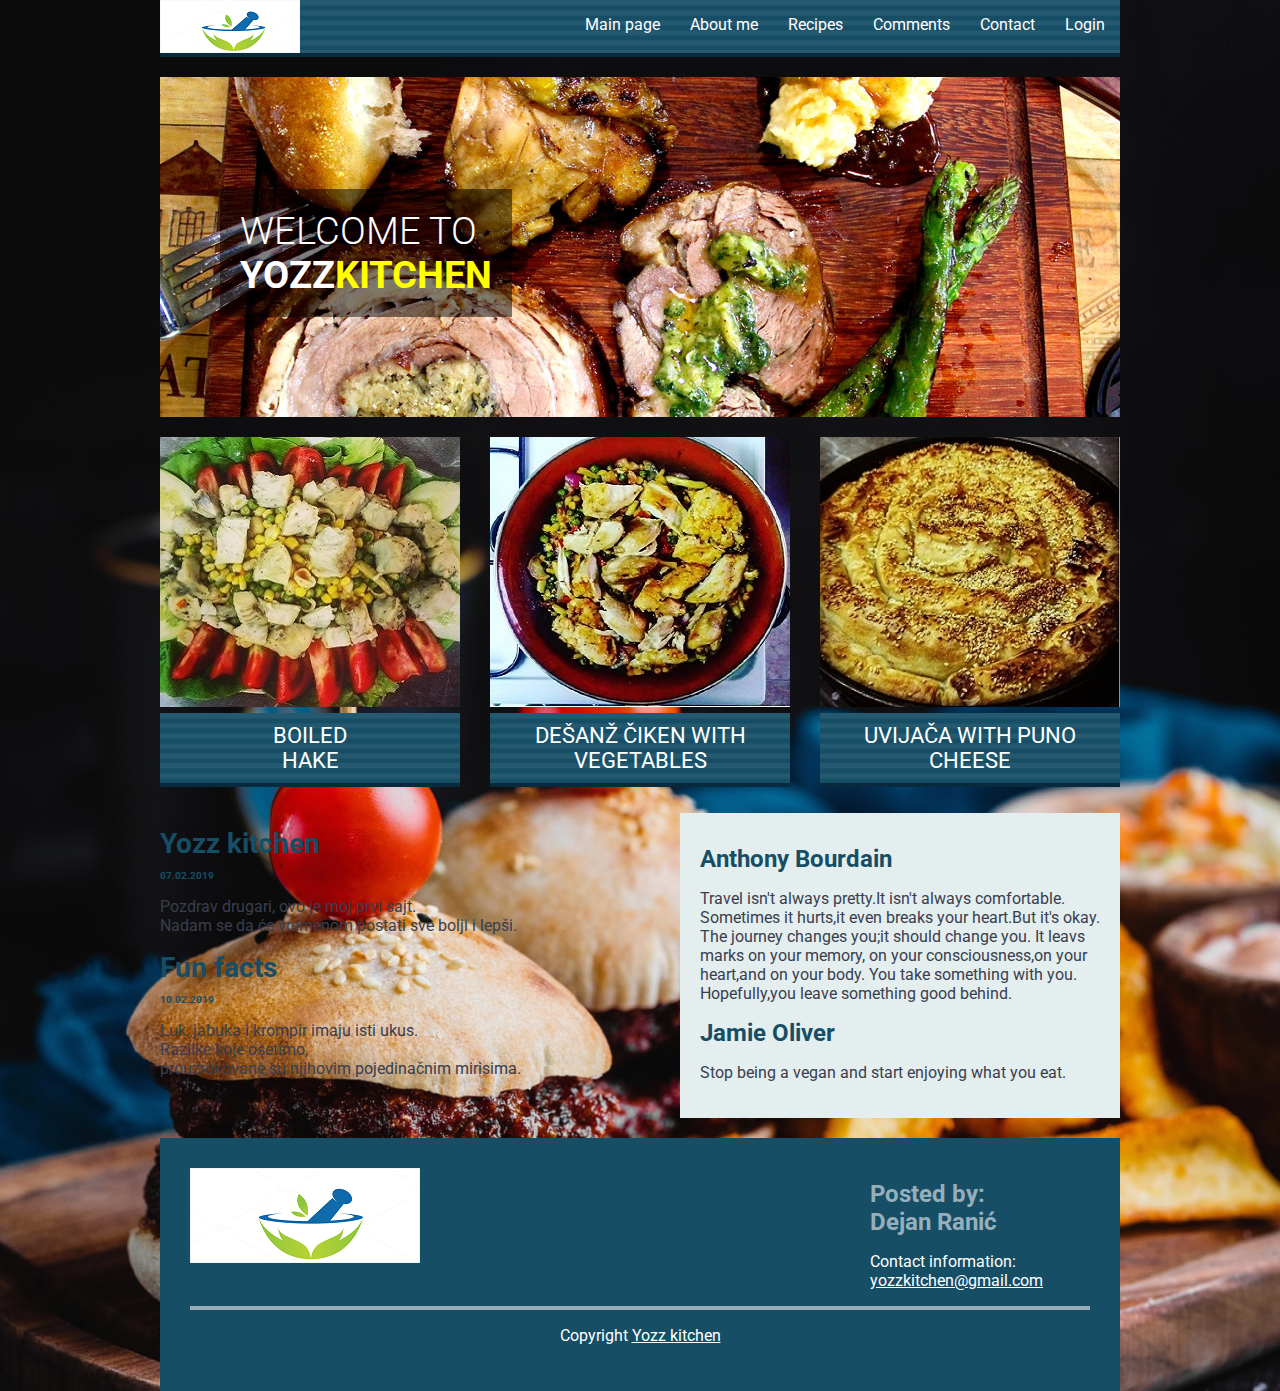
<file: Yozz kitchen/index.html>
<!doctype html>
<html>
<head>
<meta charset="utf-8">
<title>Yozz kitchen</title>
<link href="https://fonts.googleapis.com/css?family=Roboto:300,300i,400,400i,700,700i&amp;subset=latin-ext" rel="stylesheet">
	
<link rel="stylesheet" href="https://use.fontawesome.com/releases/v5.6.3/css/all.css" integrity="sha384-UHRtZLI+pbxtHCWp1t77Bi1L4ZtiqrqD80Kn4Z8NTSRyMA2Fd33n5dQ8lWUE00s/" crossorigin="anonymous">
	
	
<link href="style.css" rel="stylesheet" type="text/css">
</head>

<body class="front">
	
<div id="wrapper">
	
	<div id="header">
		
		<div id="logo">
			<img src="images/logo.png" alt="">
		</div>
		
		<div class="nav">
			<ul>
				<li><a href="index.html">Main page</a></li>
				<li><a href="about.html">About me</a></li>
				<li><a href="recipes.html">Recipes</a></li>
				<li><a href="comment.php">Comments</a></li>
				<li><a href="contact.html">Contact</a></li>
				<li><a href="login.html">Login</a></li>
			</ul>
		</div>
		
	</div><!-- end #header -->
	
	<div id="hero">
		<img src="images/main.jpg" alt="">
		
		<div id="heroText">
			<h1>Welcome to<br><span>Yozz<span>kitchen</span></span></h1>
		</div>
	</div><!-- end #hero -->
	
	<div id="products">
	
		<div class="product">
			<a href="recepti/oslic.html" target="_blank">
				<img src="images/p1.jpg" alt="">
				<span>Boiled<br> hake</span>
			</a>
		</div><!-- end .product -->
		
		<div class="product">
			<a href="recepti/piletina.html" target="_blank">
				<img src="images/p2.jpg" alt="">
				<span>Dešanž čiken with vegetables</span>
			</a>
		</div><!-- end .product -->
		
		<div class="product">
			<a href="recepti/uvijaca.html" target="_blank">
				<img src="images/p3.jpg" alt="">
				<span>Uvijača with puno cheese</span>
			</a>
		</div><!-- end .product -->
	
	</div><!-- end #products -->
	
	<div id="main">
		<h2>Yozz kitchen  <p style="font-size:10px;">07.02.2019</p></h2>
		<p>Pozdrav drugari,
ovo je moj prvi sajt.<br>
Nadam se da će vremenom postati sve bolji i lepši.</p>


<div >
		<h2>Fun facts  <p style="font-size:10px;">10.02.2019</p></h2>
		<p>Luk, jabuka i krompir imaju isti ukus.<br>
		Razlike koje osetimo,<br>
		prouzrokovane su njihovim pojedinačnim mirisima.</p>

	</div>

	</div>
	
	
	<!-- end #main -->
	
	<div id="sidebar">
		<i class="fas fa-drumstick-bite"></i>
		<h3>Anthony Bourdain</h3>
		<p>Travel isn't always pretty.It isn't always comfortable.
            Sometimes it hurts,it even breaks your heart.But it's okay.
            The journey changes you;it should change you.
            It leavs marks on your memory, on your consciousness,on your heart,and on your body.
            You take something with you. Hopefully,you leave something good behind.</p>
		<i class="fas fa-seedling"></i>
		<h3>Jamie Oliver</h3>
		<p>Stop being a vegan and start enjoying what you eat.</p>
	</div><!-- end #sidebar -->
	
	<div id="footer">
		
		<div id="footerLogo">
			<img src="images/logo_footer.png" alt="">
		</div><!-- end #footerLogo -->
		
		<div class="footerText">
			<h3>Posted by:<br>Dejan Ranić</h3>
  <p>Contact information: <a href="mailto:yozzkitchen@gmail.com">
  yozzkitchen@gmail.com</a></p>
		</div><!-- end .footerText -->
		
		<div id="footerCopy">
			<p>Copyright <a href="#">Yozz kitchen</a></p>
		</div><!-- end #footerCopy -->
		
	</div><!-- end #footer -->
	
	
</div><!-- end #wrapper -->
	
	
	
</body>
</html>
</file>
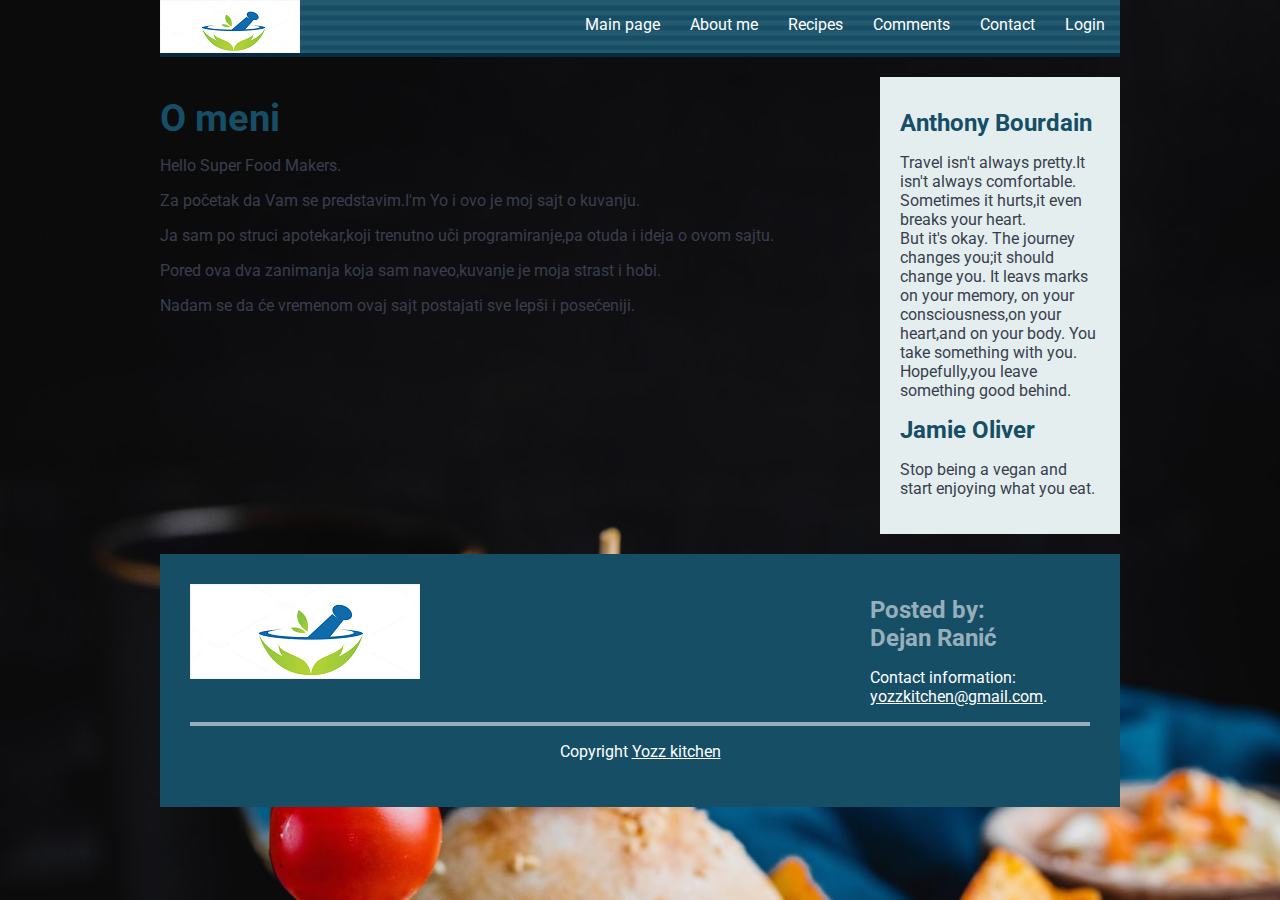
<file: Yozz kitchen/about.html>
<!doctype html>
<html>
<head>
<meta charset="utf-8">
<title>Yozz kitchen</title>
<link href="https://fonts.googleapis.com/css?family=Roboto:300,300i,400,400i,700,700i&amp;subset=latin-ext" rel="stylesheet">
	
<link rel="stylesheet" href="https://use.fontawesome.com/releases/v5.6.3/css/all.css" integrity="sha384-UHRtZLI+pbxtHCWp1t77Bi1L4ZtiqrqD80Kn4Z8NTSRyMA2Fd33n5dQ8lWUE00s/" crossorigin="anonymous">
	
	
<link href="style.css" rel="stylesheet" type="text/css">
</head>

<body class="not-front">
	
<div id="wrapper">
	
	<div id="header">
		
		<div id="logo">
			<img src="images/logo.png" alt="">
		</div>
		
		<div class="nav">
			<ul>
				<li><a href="index.html">Main page</a></li>
				<li><a href="about.html">About me</a></li>
				<li><a href="recipes.html">Recipes</a></li>
				<li><a href="comment.php">Comments</a></li>
				<li><a href="contact.html">Contact</a></li>
				<li><a href="login.html">Login</a></li>
			</ul>
		</div>
		
	</div><!-- end #header -->
	
	
	<div id="main" class="not-front">
		<h1>O meni</h1>
		<p>Hello Super Food Makers.</p>
		<p>Za početak da Vam se predstavim.I'm Yo i ovo je moj sajt o kuvanju.</p>
		<p>Ja sam po struci apotekar,koji trenutno uči programiranje,pa otuda i ideja o ovom sajtu.<p>
		<p>Pored ova dva zanimanja koja sam naveo,kuvanje je moja strast i hobi.</p>
		<p>Nadam se da će vremenom ovaj sajt postajati sve lepši i posećeniji.</p>
	</div><!-- end #main -->
	
	<div id="sidebar">
		<i class="fas fa-drumstick-bite"></i>
		<h3>Anthony Bourdain</h3>
		<p>Travel isn't always pretty.It isn't always comfortable.
            Sometimes it hurts,it even breaks your heart.<br>But it's okay.
            The journey changes you;it should change you.
            It leavs marks on your memory, on your consciousness,on your heart,and on your body.
            You take something with you. Hopefully,you leave something good behind.</p>
		<i class="fas fa-seedling"></i>
		<h3>Jamie Oliver</h3>
		<p>Stop being a vegan and start enjoying what you eat.</p>
	</div><!-- end #sidebar -->
	
	<div id="footer">
		
		<div id="footerLogo">
			<img src="images/logo_footer.png" alt="">
		</div><!-- end #footerLogo -->
		
		<div class="footerText">
			<h3>Posted by:<br>Dejan Ranić</h3>
  <p>Contact information: <a href="mailto:yozzkitchen@gmail.com">
  yozzkitchen@gmail.com</a>.</p>
		</div><!-- end .footerText -->
		
		<div id="footerCopy">
			<p>Copyright <a href="#">Yozz kitchen</a></p>
		</div><!-- end #footerCopy -->
		
	</div><!-- end #footer -->
	
	
</div><!-- end #wrapper -->
	
	
	
</body>
</html>
</file>
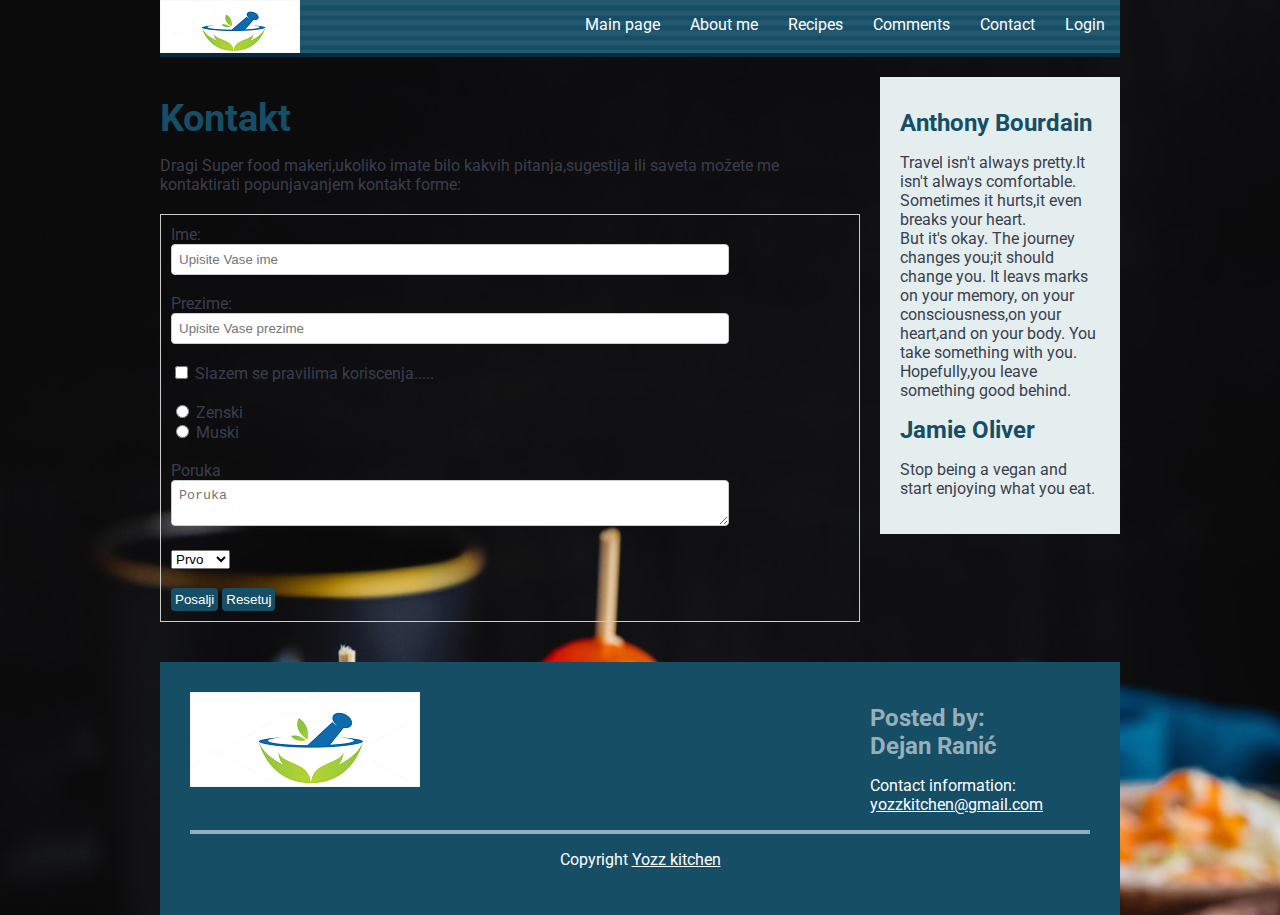
<file: Yozz kitchen/contact.html>
<!doctype html>
<html>
<head>
<meta charset="utf-8">
<title>Yozz kitchen</title>
<link href="https://fonts.googleapis.com/css?family=Roboto:300,300i,400,400i,700,700i&amp;subset=latin-ext" rel="stylesheet">
	
<link rel="stylesheet" href="https://use.fontawesome.com/releases/v5.6.3/css/all.css" integrity="sha384-UHRtZLI+pbxtHCWp1t77Bi1L4ZtiqrqD80Kn4Z8NTSRyMA2Fd33n5dQ8lWUE00s/" crossorigin="anonymous">
	
	
<link href="style.css" rel="stylesheet" type="text/css">
</head>

<body class="not-front">
	
<div id="wrapper">
	
	<div id="header">
		
		<div id="logo">
			<img src="images/logo.png" alt="">
		</div>
		
		<div class="nav">
			<ul>
				<li><a href="index.html">Main page</a></li>
				<li><a href="about.html">About me</a></li>
				<li><a href="recipes.html">Recipes</a></li>
				<li><a href="comment.php">Comments</a></li>
				<li><a href="contact.html">Contact</a></li>
				<li><a href="login.html">Login</a></li>
			</ul>
		</div>
		
	</div><!-- end #header -->
	
	
	<div id="main" class="not-front">
		<h1>Kontakt</h1>
		<p>Dragi Super food makeri,ukoliko imate bilo kakvih pitanja,sugestija ili saveta možete me kontaktirati popunjavanjem
		kontakt forme:</p>
		
		<form method="post" action="kontakt.php" id="mojaforma">
		
			<label for="ime">Ime:</label><br>
			<input id="ime" name="ime" type="text" placeholder="Upisite Vase ime">
			
			<br><br>
			
			<label for="prezime">Prezime:</label><br>
			<input id="prezime" name="prezime" type="text" placeholder="Upisite Vase prezime">
			
			<br><br>
			
			<input type="checkbox" id="potvrda" name="potvrda">
			<label for="potvrda">Slazem se pravilima koriscenja.....</label>
			
			<br><br>
			
			<input type="radio" id="zenski" name="pol">
			<label for="zenski">Zenski</label>
			<br>
			<input type="radio" id="muski" name="pol">
			<label for="muski">Muski</label>
			
			<br><br>
			
			<label for="poruka">Poruka</label><br>
			<textarea id="poruka" name="poruka" placeholder="Poruka"></textarea>
			
			<br><br>
			
			<select>
				<option>Prvo</option>
				<option>Drugo</option>
				<option>Trece</option>
			</select>
			
			<br><br>
			
			<input type="submit" value="Posalji">
			<input type="reset" value="Resetuj">
		
		</form>
		
	</div><!-- end #main -->
	
	<div id="sidebar">
		<i class="fas fa-drumstick-bite"></i>
		<h3>Anthony Bourdain</h3>
		<p>Travel isn't always pretty.It isn't always comfortable.
            Sometimes it hurts,it even breaks your heart.<br>But it's okay.
            The journey changes you;it should change you.
            It leavs marks on your memory, on your consciousness,on your heart,and on your body.
            You take something with you. Hopefully,you leave something good behind.</p>
		<i class="fas fa-seedling"></i>
		<h3>Jamie Oliver</h3>
		<p>Stop being a vegan and start enjoying what you eat.</p>
	</div><!-- end #sidebar -->
	
	<div id="footer">
		
		<div id="footerLogo">
			<img src="images/logo_footer.png" alt="">
		</div><!-- end #footerLogo -->
		
		<div class="footerText">
			<h3>Posted by:<br>Dejan Ranić</h3>
  <p>Contact information: <a href="mailto:yozzkitchen@gmail.com">
  yozzkitchen@gmail.com</a></p>
		</div><!-- end .footerText -->
		
		<div id="footerCopy">
			<p>Copyright <a href="#">Yozz kitchen</a></p>
		</div><!-- end #footerCopy -->
		
	</div><!-- end #footer -->
	
	
</div><!-- end #wrapper -->
	
	
	
</body>
</html>
</file>
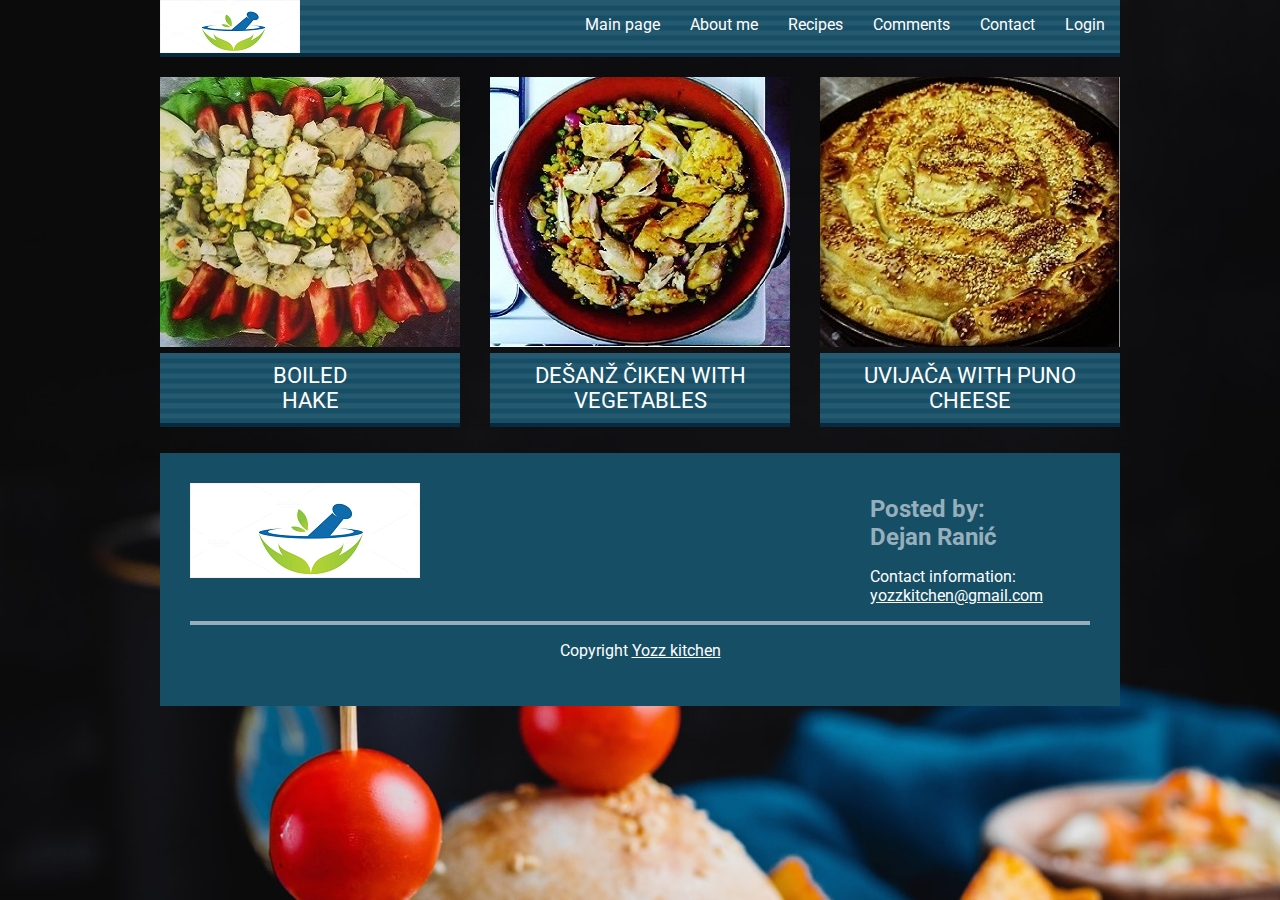
<file: Yozz kitchen/recipes.html>
<!doctype html>
<html>
<head>
<meta charset="utf-8">
<title>Yozz kitchen</title>
<link href="https://fonts.googleapis.com/css?family=Roboto:300,300i,400,400i,700,700i&amp;subset=latin-ext" rel="stylesheet">
	
<link rel="stylesheet" href="https://use.fontawesome.com/releases/v5.6.3/css/all.css" integrity="sha384-UHRtZLI+pbxtHCWp1t77Bi1L4ZtiqrqD80Kn4Z8NTSRyMA2Fd33n5dQ8lWUE00s/" crossorigin="anonymous">
	
	
<link href="style.css" rel="stylesheet" type="text/css">
</head>

<body class="not-front">
	
<div id="wrapper">
	
	<div id="header">
		
		<div id="logo">
			<img src="images/logo.png" alt="">
		</div>
		
		<div class="nav">
			<ul>
				<li><a href="index.html">Main page</a></li>
				<li><a href="about.html">About me</a></li>
				<li><a href="recipes.html">Recipes</a></li>
                <li><a href="comment.php">Comments</a></li>
				<li><a href="contact.html">Contact</a></li>
				<li><a href="login.html">Login</a></li>
			</ul>
		</div>
		
	</div><!-- end #header -->
	
	
	<div id="products">
	
		<div class="product">
			<a href="recepti/oslic.html" target="_blank">
				<img src="images/p1.jpg" alt="">
				<span>Boiled<br> hake</span>
			</a>
		</div><!-- end .product -->
		
		<div class="product">
			<a href="recepti/piletina.html" target="_blank">
				<img src="images/p2.jpg" alt="">
				<span>Dešanž čiken with vegetables</span>
			</a>
		</div><!-- end .product -->
		
		<div class="product">
			<a href="recepti/uvijaca.html"  target="_blank">
				<img src="images/p3.jpg" alt="">
				<span>Uvijača with puno cheese</span>
			</a>
		</div><!-- end .product -->
	
	</div><!-- end #products -->
	
	
	
	<div id="footer">
		
		<div id="footerLogo">
			<img src="images/logo_footer.png" alt="">
		</div><!-- end #footerLogo -->
		
		<div class="footerText">
			<h3>Posted by:<br>Dejan Ranić</h3>
  <p>Contact information: <a href="mailto:yozzkitchen@gmail.com">
  yozzkitchen@gmail.com</a></p>
		</div><!-- end .footerText -->
		
		<div id="footerCopy">
			<p>Copyright <a href="#">Yozz kitchen</a></p>
		</div><!-- end #footerCopy -->
		
	</div><!-- end #footer -->
	
	
</div><!-- end #wrapper -->
	
	
	
</body>
</html>
</file>
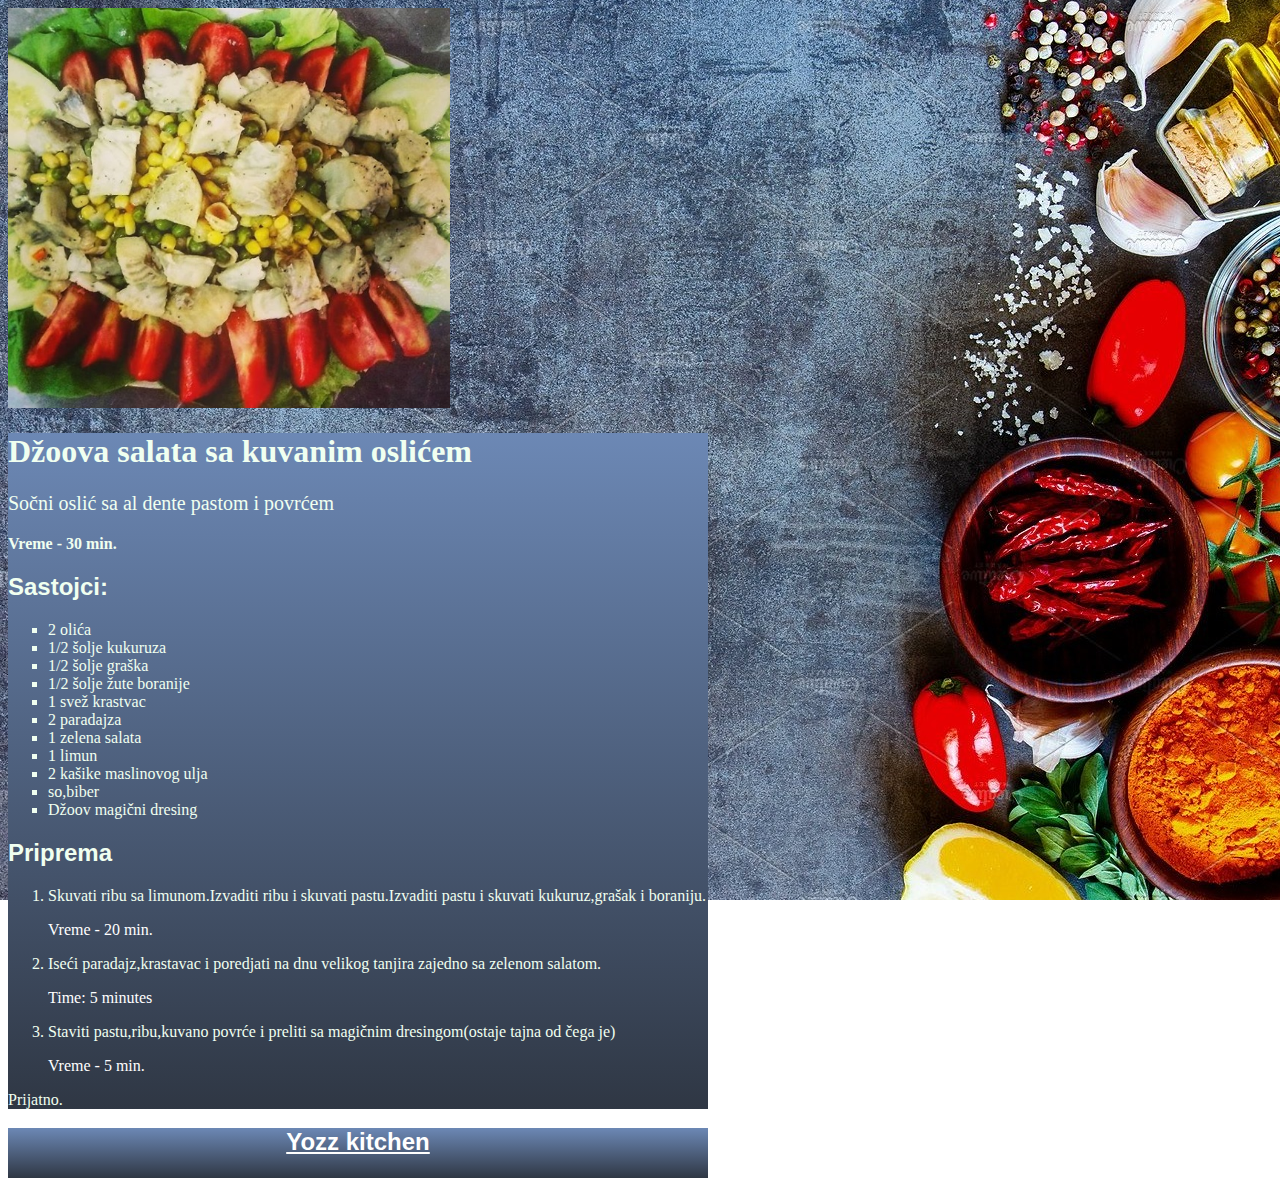
<file: Yozz kitchen/recepti/oslic.html>
<!DOCTYPE html>
<html>

<head>
<meta charset='UTF-8'>
  <title>Džoova salata sa kuvanim oslićem</title>
  <link href="style1.css" type="text/css" rel="stylesheet">
</head>

<body>


  <img src="hake.jpg"  alt="Džoova salata sa kuvanim oslićem" >
 <div> <h1>Džoova salata sa kuvanim oslićem</h1>
  <p class="description">Sočni oslić sa al dente pastom i povrćem</p>

  <p id="cook-time">Vreme - 30 min.</p>

  <h2>Sastojci:</h2>
  <ul class="ingredients">
    <li>2 olića</li>
    <li>1/2 šolje kukuruza</li>
	<li>1/2 šolje graška</li>
	<li>1/2 šolje žute boranije</li>
	<li>1 svež krastvac</li>
	<li>2 paradajza</li>
	<li>1 zelena salata</li>
	<li>1 limun</li>
    <li>2 kašike maslinovog ulja</li>
    <li>so,biber</li>
    <li>Džoov magični dresing</li>
  </ul>

  <h2>Priprema</h2>
  <ol>
    <li>
      <p>Skuvati ribu sa limunom.Izvaditi ribu i skuvati pastu.Izvaditi pastu i skuvati kukuruz,grašak i boraniju.</p>
      <p class="time">Vreme - 20 min.</p>
    </li>
    <li>
      <p>Iseći paradajz,krastavac i poredjati na dnu velikog tanjira zajedno sa zelenom salatom.</p>
      <p class="time">Time: 5 minutes</p>
    </li>
    <li>
      <p>Staviti pastu,ribu,kuvano povrće i preliti sa magičnim dresingom(ostaje tajna od čega je)</p>
      <p class="time">Vreme - 5 min.</p>
    </li>
  </ol>

  <p class="citation">Prijatno.</p>
</div>
<div id="footer">
			<h2><a href="../index.html">Yozz kitchen</a></h2>
		</div>

</body>

</html>
</file>
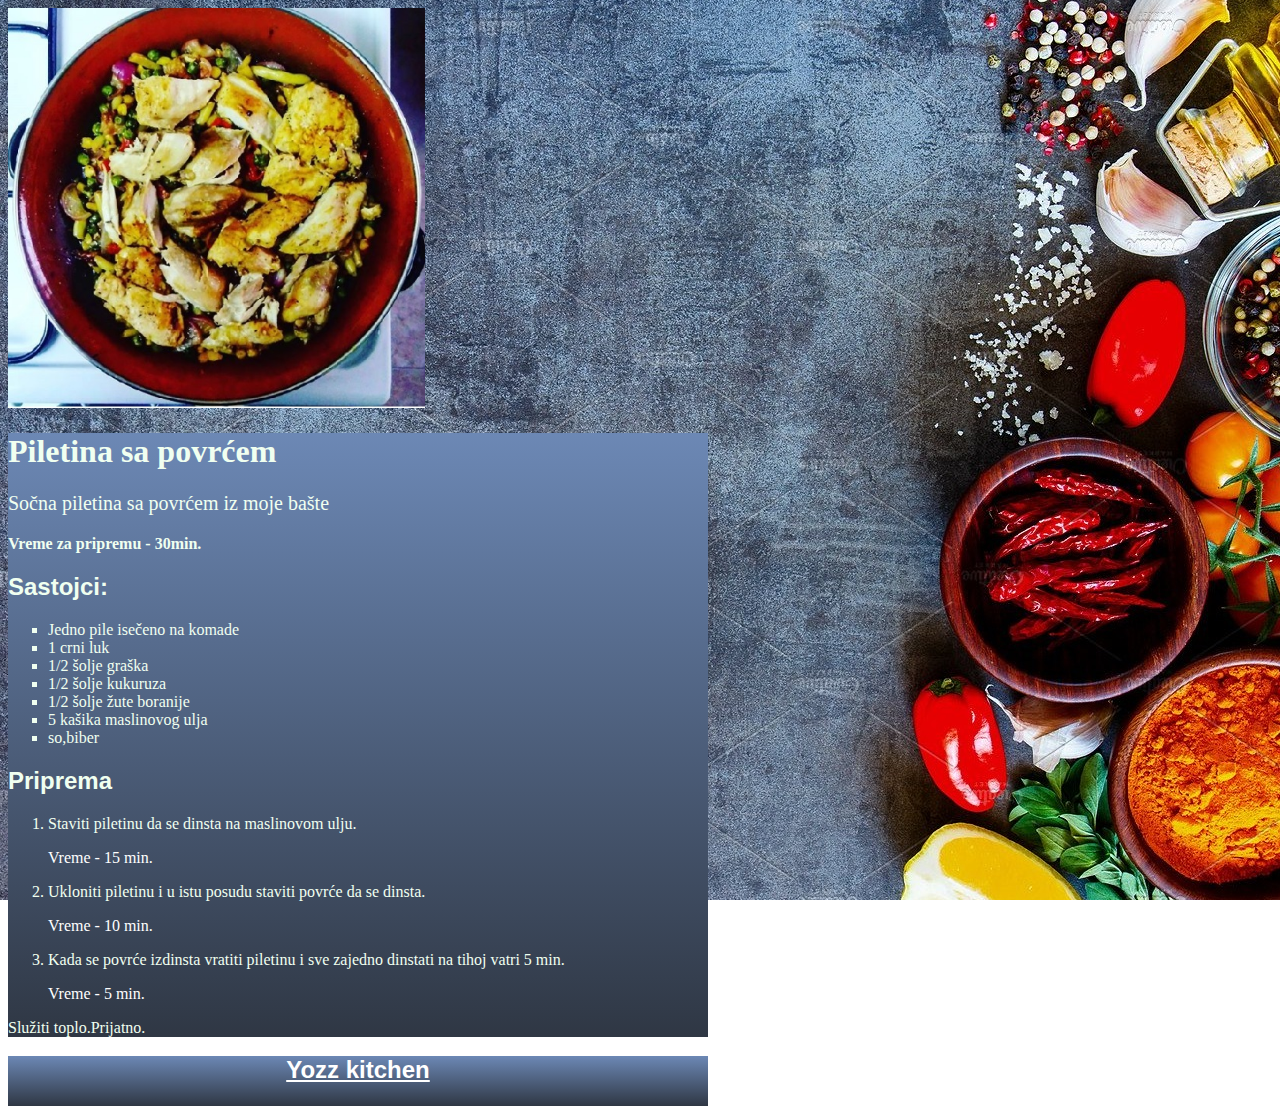
<file: Yozz kitchen/recepti/piletina.html>
<!DOCTYPE html>
<html>

<head>
<meta charset="utf-8">
	
  <title>Piletina sa povrćem</title>
  <link href="style1.css" type="text/css" rel="stylesheet">
  
</head>

<body>

  <img src="picture.jpg"  alt="Piletina sa povrćem">
  <div><h1>Piletina sa povrćem</h1>
  <p class="description">Sočna piletina sa povrćem iz moje bašte</p>

  <p id="cook-time">Vreme za pripremu - 30min.</p>

<h2>Sastojci:</h2>
<ul class="ingredients">
 	<li>Jedno pile isečeno na komade</li>
 	<li>1 crni luk</li>
 	<li>1/2 šolje graška</li>
 	<li>1/2 šolje kukuruza</li>
 	<li>1/2 šolje žute boranije</li>
	<li>5 kašika maslinovog ulja</li>
 	<li>so,biber</li>
</ul>
<h2>Priprema</h2>
<ol>
 	<li>Staviti piletinu da se dinsta na maslinovom ulju.
<p class="time">Vreme - 15 min.</p>
</li>
 	<li>Ukloniti piletinu i u istu posudu staviti povrće da se dinsta.
<p class="time">Vreme - 10 min.</p>
</li>
 	<li>Kada se povrće izdinsta vratiti piletinu i sve zajedno dinstati na tihoj vatri 5 min.
<p class="time">Vreme - 5 min.</p>
</li>
</ol>
<p class="citation">Služiti toplo.Prijatno.</p>
</div>

<div id="footer">
			<h2><a href="../index.html">Yozz kitchen</a></h2>
		</div>


</body>

</html>
</file>
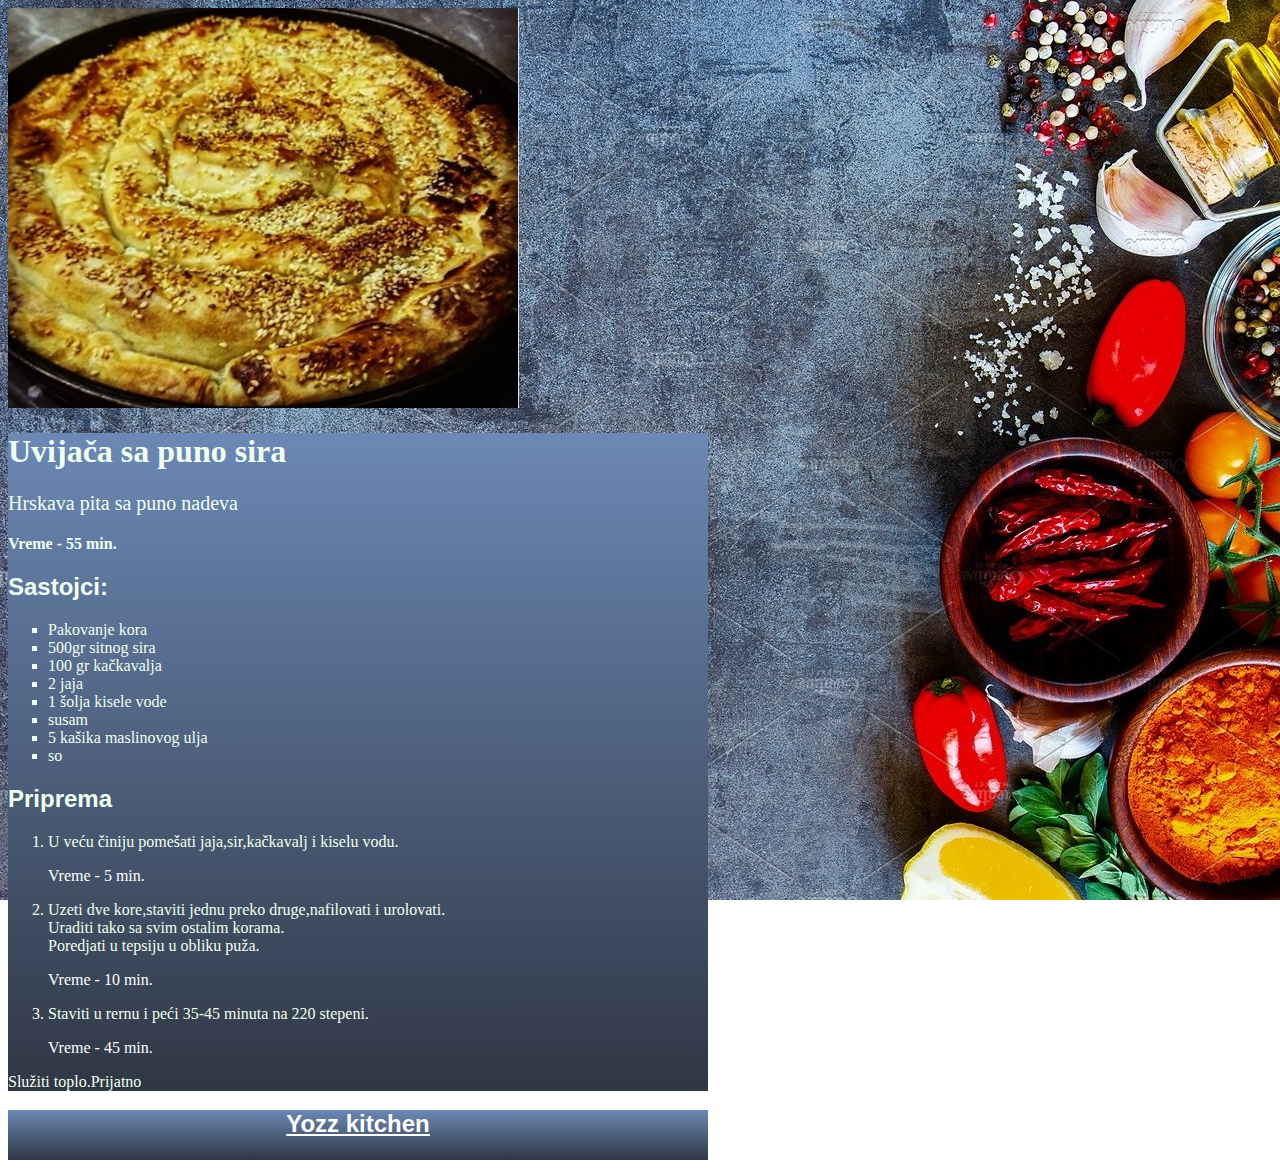
<file: Yozz kitchen/recepti/uvijaca.html>
<!DOCTYPE html>
<html>

<head>
<meta charset="utf-8" >
	
  <title>Uvijača sa puno sira</title>
  <link href="style1.css" type="text/css" rel="stylesheet">
</head>

<body>

  <img src="uvijaca.jpg"  alt="Uvijača sa puno sira"/>
  <div><h1>Uvijača sa puno sira</h1>
  <p class="description">Hrskava pita sa puno nadeva</p>

  <p id="cook-time">Vreme - 55 min.</p>

<h2>Sastojci:</h2>
<ul class="ingredients">
 	<li>Pakovanje kora</li>
 	<li>500gr sitnog sira</li>
 	<li>100 gr kačkavalja</li>
 	<li>2 jaja</li>
 	<li>1 šolja kisele vode</li>
 	<li>susam</li>
 	<li>5 kašika maslinovog ulja</li>
 	<li>so</li>
</ul>
<h2>Priprema</h2>
<ol>
 	<li>U veću činiju pomešati jaja,sir,kačkavalj i kiselu vodu.
<p class="time">Vreme - 5 min.</p>
</li>
 	<li>Uzeti dve kore,staviti jednu preko druge,nafilovati i urolovati.<br>
Uraditi tako sa svim ostalim korama.<br>
Poredjati u tepsiju u obliku puža.
<p class="time">Vreme - 10 min.</p>
</li>
 	<li>Staviti u rernu i peći 35-45 minuta na 220 stepeni.
<p class="time">Vreme - 45 min.</p>
</li>
</ol>
<p class="citation">Služiti toplo.Prijatno</p>
</div>
<div id="footer">
			<h2><a href="../index.html">Yozz kitchen</a></h2>
		</div>
</body>

</html>
</file>
<file: Yozz kitchen/style.css>
@charset "utf-8";
/* CSS Document */

body {
	margin: 0;
	padding: 0;
	font-family: Roboto, Arial, sans-serif;
	color: #393E4E;
	font-size: 16px;
	/*background-color: #00a86a;*/
	background-image: url(images/11.jpg);
	background-size:cover;
	
}
h1, h2, h3, h4, h5, h6 {
	color: #164E66;
	margin: 0.5em 0 0.3em;
}
h1 {font-size: 38px;}
h2 {font-size: 28px;}
h3 {font-size: 24px;}
h4 {font-size: 22px;}
h5 {font-size: 20px;}
h6 {font-size: 18px;}

a:link,
a:visited {
	color: #A2631D;
}
a:hover {
	color: #164E66;
	text-decoration: none;
}
a:active {
	color: #444;
}

img {
	vertical-align: bottom;
}
#wrapper {
	margin: 0 auto;
	width: 960px;
}
#header {
	background-image: url(images/bar.png);
	overflow: hidden;
	border-bottom: 4px solid #072A3F;
	margin-bottom: 20px;
}
#logo {
	float: left;
	background-color:white;
}
.nav {
	float: right;
}
.nav ul {
	list-style: none;
	padding: 0;
	margin: 0;
}
.nav ul li {
	float: left;
}

.nav ul li a {
	display: block;
	height: 20px;
	padding: 15px;
}

.nav ul li a:link,
.nav ul li a:visited {
	color: #FFF;
	text-decoration: none;
}
.nav ul li a:hover {
	background: #A2631D;
}
.nav ul li a:active {
	background: #072A3F;
}

#hero {
	position: relative;
	margin-bottom: 20px;
}
#heroText {
	background: rgba(0,0,0,0.50);
	position: absolute;
	bottom: 100px;
	left: 60px;
	padding: 20px;
}
#heroText h1 {
	color: #FFF;
	margin: 0;
	text-transform: uppercase;
	font-weight: 300;
}
#heroText h1 > span {
	font-weight: 700;
}
#heroText h1 span span {
	color: yellow;
}

#products {
	overflow: hidden;
	margin-bottom: 20px;
}

#products .product {
	float: left;
	width: 300px;
	margin-right: 30px;
}
#products .product:nth-of-type(3n) {
	margin: 0;
}

.product a {
	text-decoration: none;
	display: block;
}

.product a span {
	display: block;
	color: #FFF;
	text-transform: uppercase;
	font-size: 22px;
	text-align: center;
	margin: 6px 0;
	padding: 10px;
}
.product a:link span,
.product a:visited span {
	background: url(images/bar.png);
	border-bottom: 4px solid #072A3F;
	text-decoration: none;
}
.product a:hover span {
	background: #A2631D;
	border-bottom: 4px solid #6F3D05;
}

.product a:hover img {
	opacity: 0.7;
}

#main {
	float: left;
	width: 500px;
	margin-bottom: 20px;
}
.not-front #main {
	width: 700px;
}
#sidebar {
	float: right;
	width: 400px;
	padding: 20px;
	background: #E4EEEF;
	margin-bottom: 20px;
}
.not-front #sidebar {
	width: 200px;
}
#sidebar .ico {
	font-size: 40px;
	color: #96AFBA;
}

#footer {
	clear: both;
	padding: 30px;
	background: #164E66;
	color: #FFF;
}
#footer h1,
#footer h2,
#footer h3,
#footer h4,
#footer h5,
#footer h6 {
	color: #96AFBA;
}

#footer a:link,
#footer a:visited {
	color: #FFF;
	text-decoration: underline;
}
#footer a:hover {
	color: #8faee0;
}
#footer a:active {
	color: #96afba;
}

#footerLogo {
	float: left;
}
.footerText {
	float: right;
	width: 220px;
	margin-left: 30px;
}
#footerCopy {
	clear: both;
	border-top: 4px solid #96AFBA;
	text-align: center;
}


#mojaforma {
	border: 1px solid #CCC;
	padding: 10px;
	margin: 20px 0;
}

#mojaforma input[type="text"],
#mojaforma input[type="password"],
#mojaforma textarea {
	padding: 7px;
	border: 1px solid #CCC;
	border-radius: 4px;
	width: 80%;
}


#mojaforma input[type="submit"],
#mojaforma input[type="reset"],
#mojaforma input[type="button"] {
	background: #164E66;
	color: #FFF;
	border: none;
	border-radius: 4px;
	padding: 4px;
}
</file>
<file: Yozz kitchen/recepti/style1.css>
body{
	background-image: url("recipecover.png");
	background-attachment: fixed;
    background-position: center;
    color:#F0FFF0;
	}
img{
    height: 400px;
   }
   
h1 {font-family:'Permanent Marker', cursive;}
	
p{font-family: 'Baloo Tammudu', cursive;}

li{font-family: 'Permanent Marker', cursive;}

div{
	width:700px;
	background-image: linear-gradient(#6c88b5,#2f3744);
	}
	
.description{font-size:20px;}

#cook-time{font-weight:bold;}

.ingredients{list-style:square;}

.time{color:white;}

.external-link{color:SeaGreen;}

h2{font-family:Helvetica;}

#footer {
	height:50px;
	text-align: center;
        }
#footer a:link,
#footer a:visited {
	color: #FFF;
	text-decoration: underline;
}
#footer a:hover {
	color: #CFB07E;
}
#footer a:active {
	color: #444;
}
</file>
